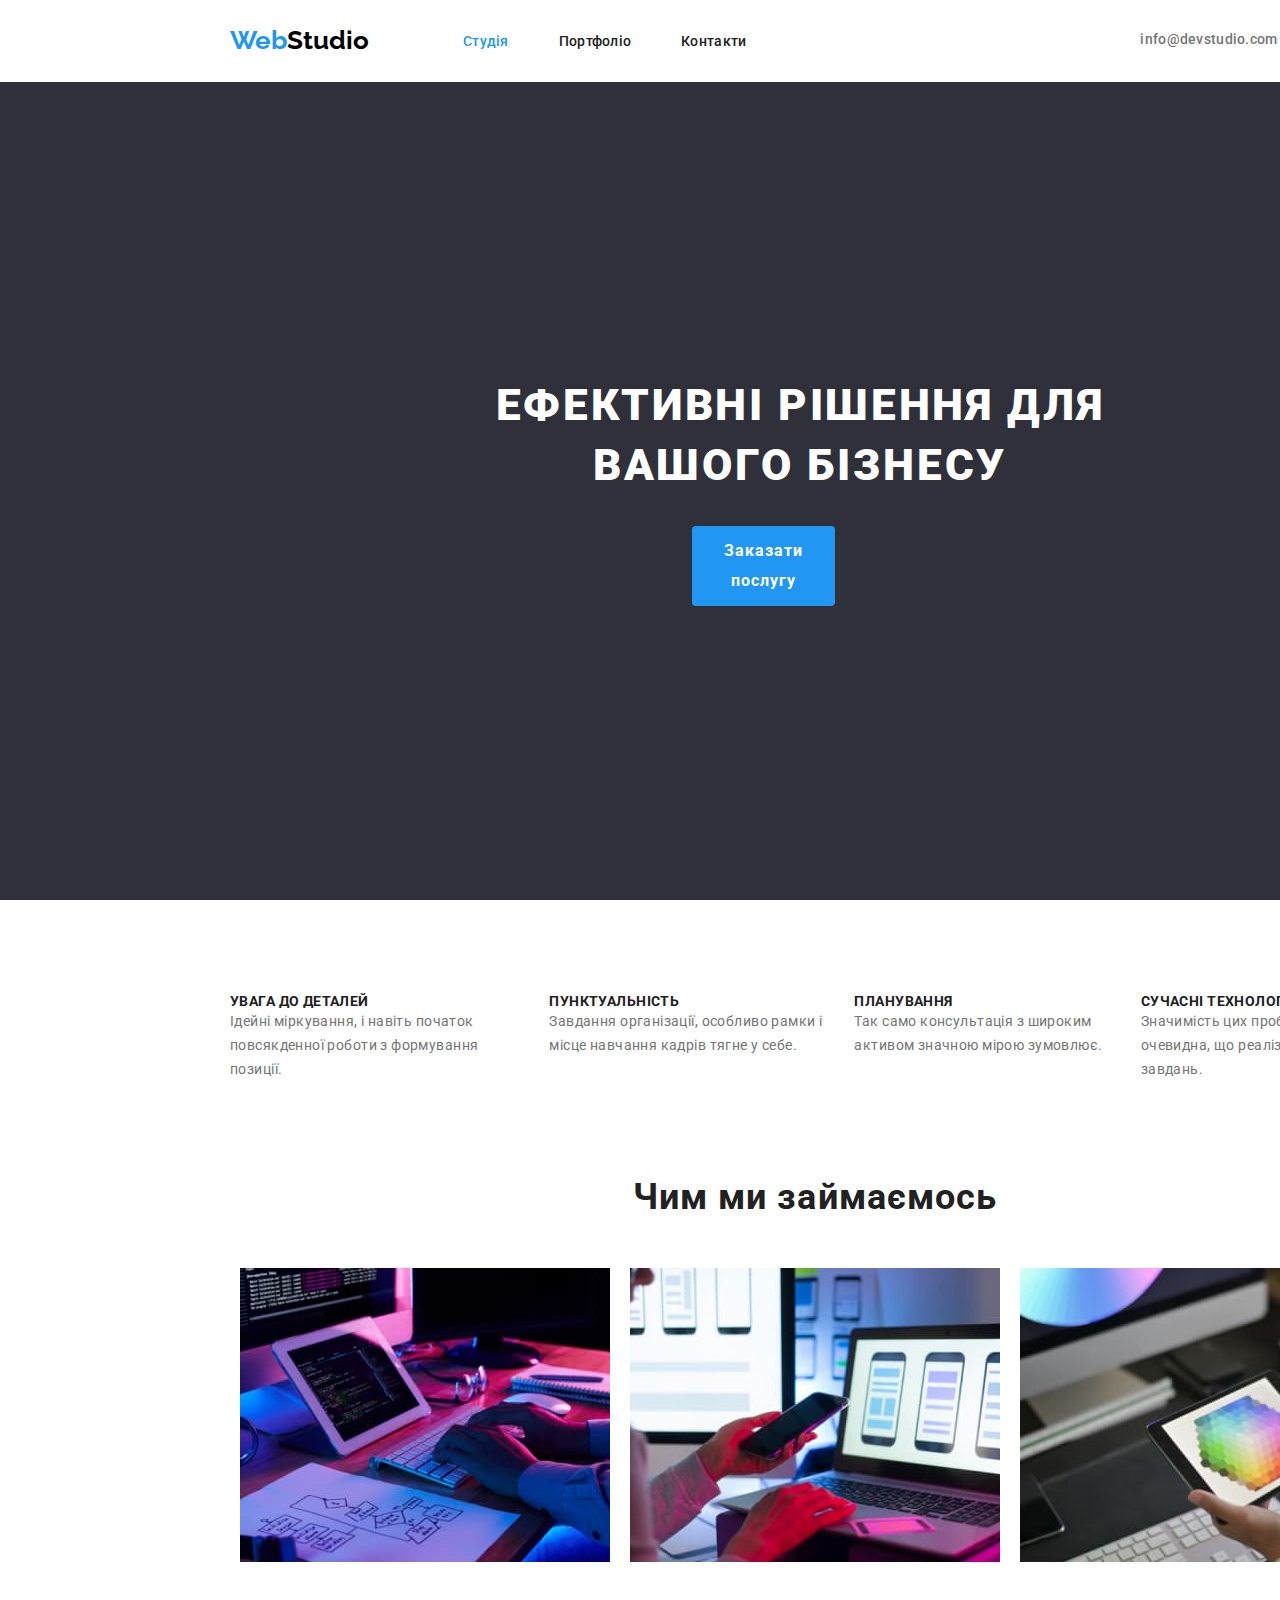
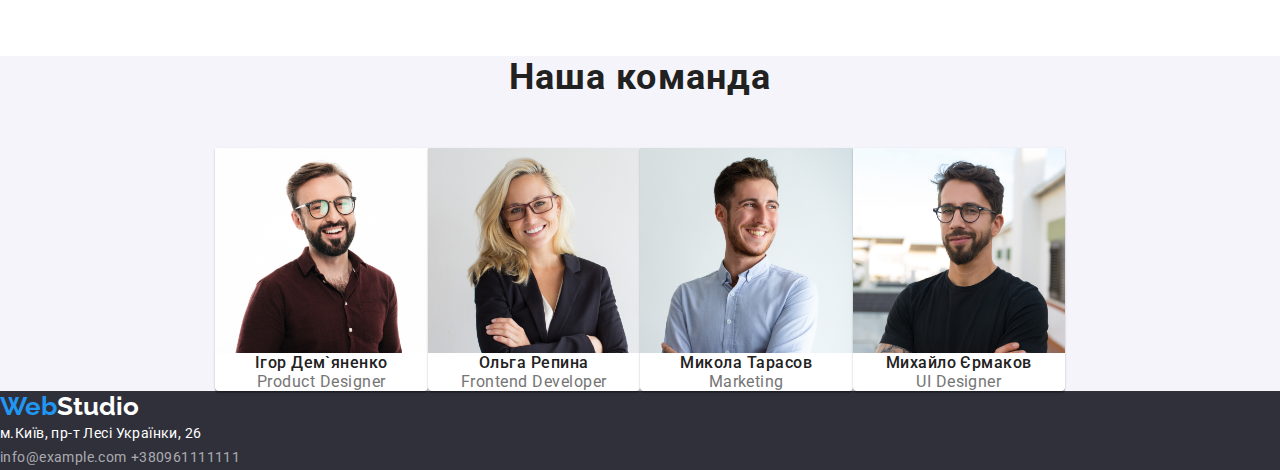
<file: index.html>
<!DOCTYPE html>
<html lang="en">
  <head>
    <meta charset="UTF-8" />
    <meta http-equiv="X-UA-Compatible" content="IE=edge" />
    <meta name="viewport" content="width=device-width, initial-scale=1.0" />
    <title>Веб студія.Ефективні рішення для вашого бізнесу</title>
    <link rel="preconnect" href="https://fonts.googleapis.com" />
    <link rel="preconnect" href="https://fonts.gstatic.com" crossorigin />
    <link
      href="https://fonts.googleapis.com/css2?family=Raleway:wght@700&family=Roboto:wght@400;500;700&display=swap"
      rel="stylesheet"
    />
    <link rel="stylesheet" href="https://cdn.jsdelivr.net/npm/modern-normalize@1.1.0/modern-normalize.min.css">
    <link rel="stylesheet" href="./css/styles.css" />
  </head>
  <body class="body">
    <header class="header">
      <div class="container-header">
        <a lang="en" class="logo" href="./index.html"
          ><span class="blue-logo">Web</span>Studio</a
        >
        <nav class="header-nav">
          <ul class="header-list">
            <li class="header-item">
              <a class="  header-link current " href="./index.html" >Студія</a>
            </li>
            <li class="header-item">
              <a href="./portfolio.html" class="header-link">Портфоліо</a>
            </li>
            <li class="header-item">
              <a href="./contacts.html" class="header-link">Контакти</a>
            </li>
          </ul>
        </nav>
        <a href="mailto:info@devstudio.com" class="header-mail active-mail"
          >info@devstudio.com</a
        >
        <a href="tel:+380961111111" class="header-tel active-tel"
          >+380961111111</a
        >
      </div>
    </header>
    <main>
      <section class="hero">
        <div class="container">
          <h1 class="hero-title">Ефективні рішення для <br /> Вашого Бізнесу</h1>
          <button type="button" class="hero-btn">Заказати послугу</button>
        </div>
      </section>
      <section class="preference-main">
        <div class="container"> 
          <h2 class="visually-hidden">Наші особливості</h2>
        <ul class="preference">
          <li class="preference-link">
            <h3 class="preference-title">Увага до деталей</h3>
            <p class="preference-text">
              Ідейні міркування, і навіть початок повсякденної роботи з
              формування позиції.
            </p>
          </li>
          <li class="preference-link">
            <h3 class="preference-title">Пунктуальність</h3>
            <p class="preference-text">
              Завдання організації, особливо рамки і місце навчання кадрів тягне
              у себе.
            </p>
          </li>
          <li class="preference-link">
            <h3 class="preference-title">Планування</h3>
            <p class="preference-text">
              Так само консультація з широким активом значною мірою зумовлює.
            </p>
          </li>
          <li>
            <h3 class="preference-title">Сучасні технології</h3>
            <p class="preference-text">
              Значимість цих проблем настільки очевидна, що реалізація планових
              завдань.
            </p>
          </li>
        </ul>
      </section>
      <section class="work">
         <div class="container"> 
        <h2 class="work-title"> Чим ми займаємось</h2>
        <ul class="work-list">
          <li class="list-image-lap ">
            <img  src="./images/box1.jpg" alt="Лептоп" width="370" />
          </li>
          <li class="list-image-smart ">
            <img  src="./images/box2.jpg" alt="Смартфон" width="370" />
          </li>
          <li class="list-image-plan ">
            <img  src="./images/box3.jpg" alt="Планшет" width="370" />
          </li>
        </ul>
      </section>
      <section class="team">
        <div class="container">
        <h2 class="team-title">Наша команда</h2>
        <ul class="team-list">
          <li class="team-item-ihor">
            <img
              class="image-igor"
              src="./images/img01.jpg"
              alt="Product Designer"
              width="270"
            />
            <h3 class="team-name">Ігор Дем`яненко</h3>
            <p class="team-trade">Product Designer</p>
          </li>
          <li class="team-item-olha">
            <img
              class="image-olha"
              src="./images/img02.jpg"
              alt="Frontend Developer"
              width="270"
            />
            <h3 class="team-name">Ольга Репина</h3>
            <p class="team-trade">Frontend Developer</p>
          </li>
          <li class="team-item-nik">
            <img
              class="image-nik"
              src="./images/img03.jpg"
              alt="Marketing"
              width="270"
            />
            <h3 class="team-name">Микола Тарасов</h3>
            <p class="team-trade">Marketing</p>
          </li>
          <li class="team-item-miha">
            <img
              class="image-miha"
              src="./images/img04.jpg"
              alt="UI Designer"
              width="270"
            />
            <h3 class="team-name">Михайло Єрмаков</h3>
            <p class="team-trade">UI Designer</p>
          </li>
        </ul>
      </section>
    </main>
    <footer class="footer">
      <div class="container">
        <a lang="en" class="footer-logo" href="./index.html"
          ><span class="blue-logo">Web</span>Studio</a
        >
        <address>
          <p class="footer-adress">м.Київ, пр-т Лесі Українки, 26</p>
          <a href="mailto:info@example.com" class="footer-mail"
            >info@example.com</a
          >
          <a href="tel:+380991111111" class="footer-tel">+380961111111</a>
        </address>
      </div>
    </footer>
  </body>
</html>
</file>
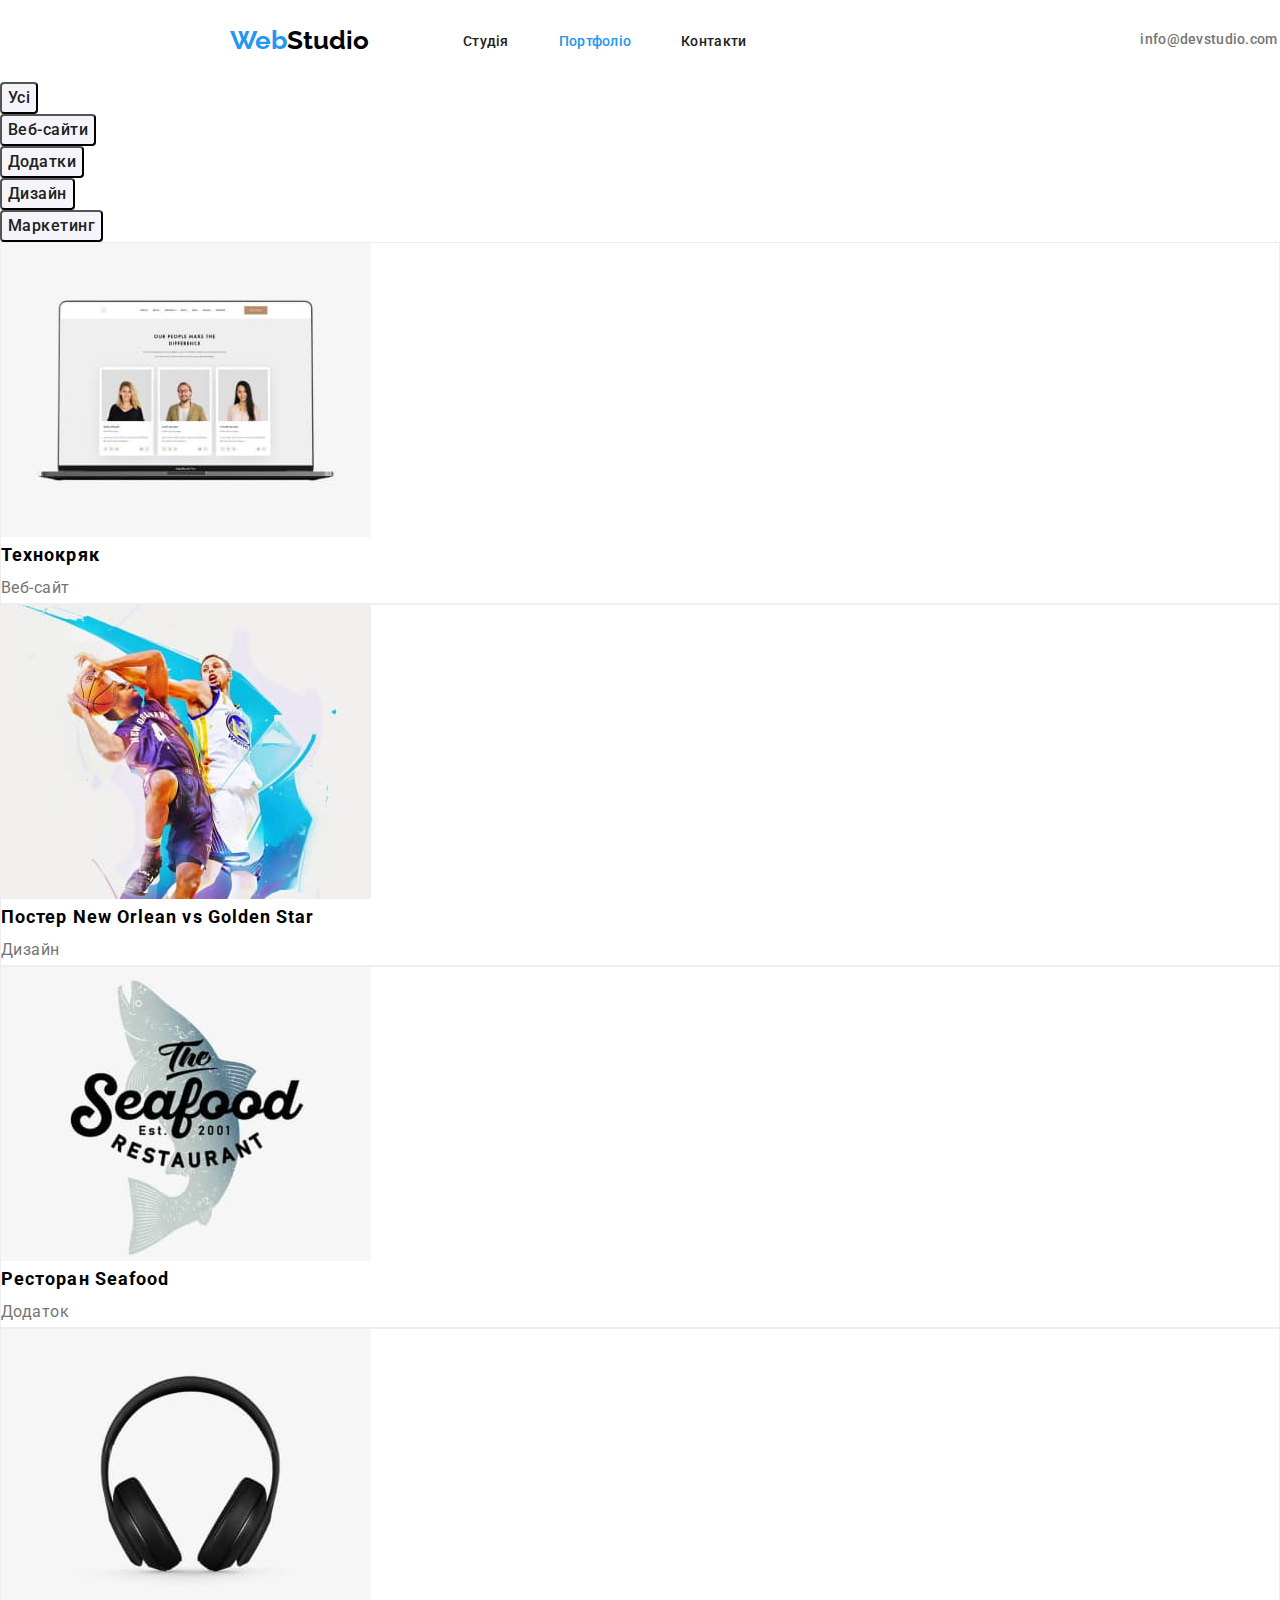
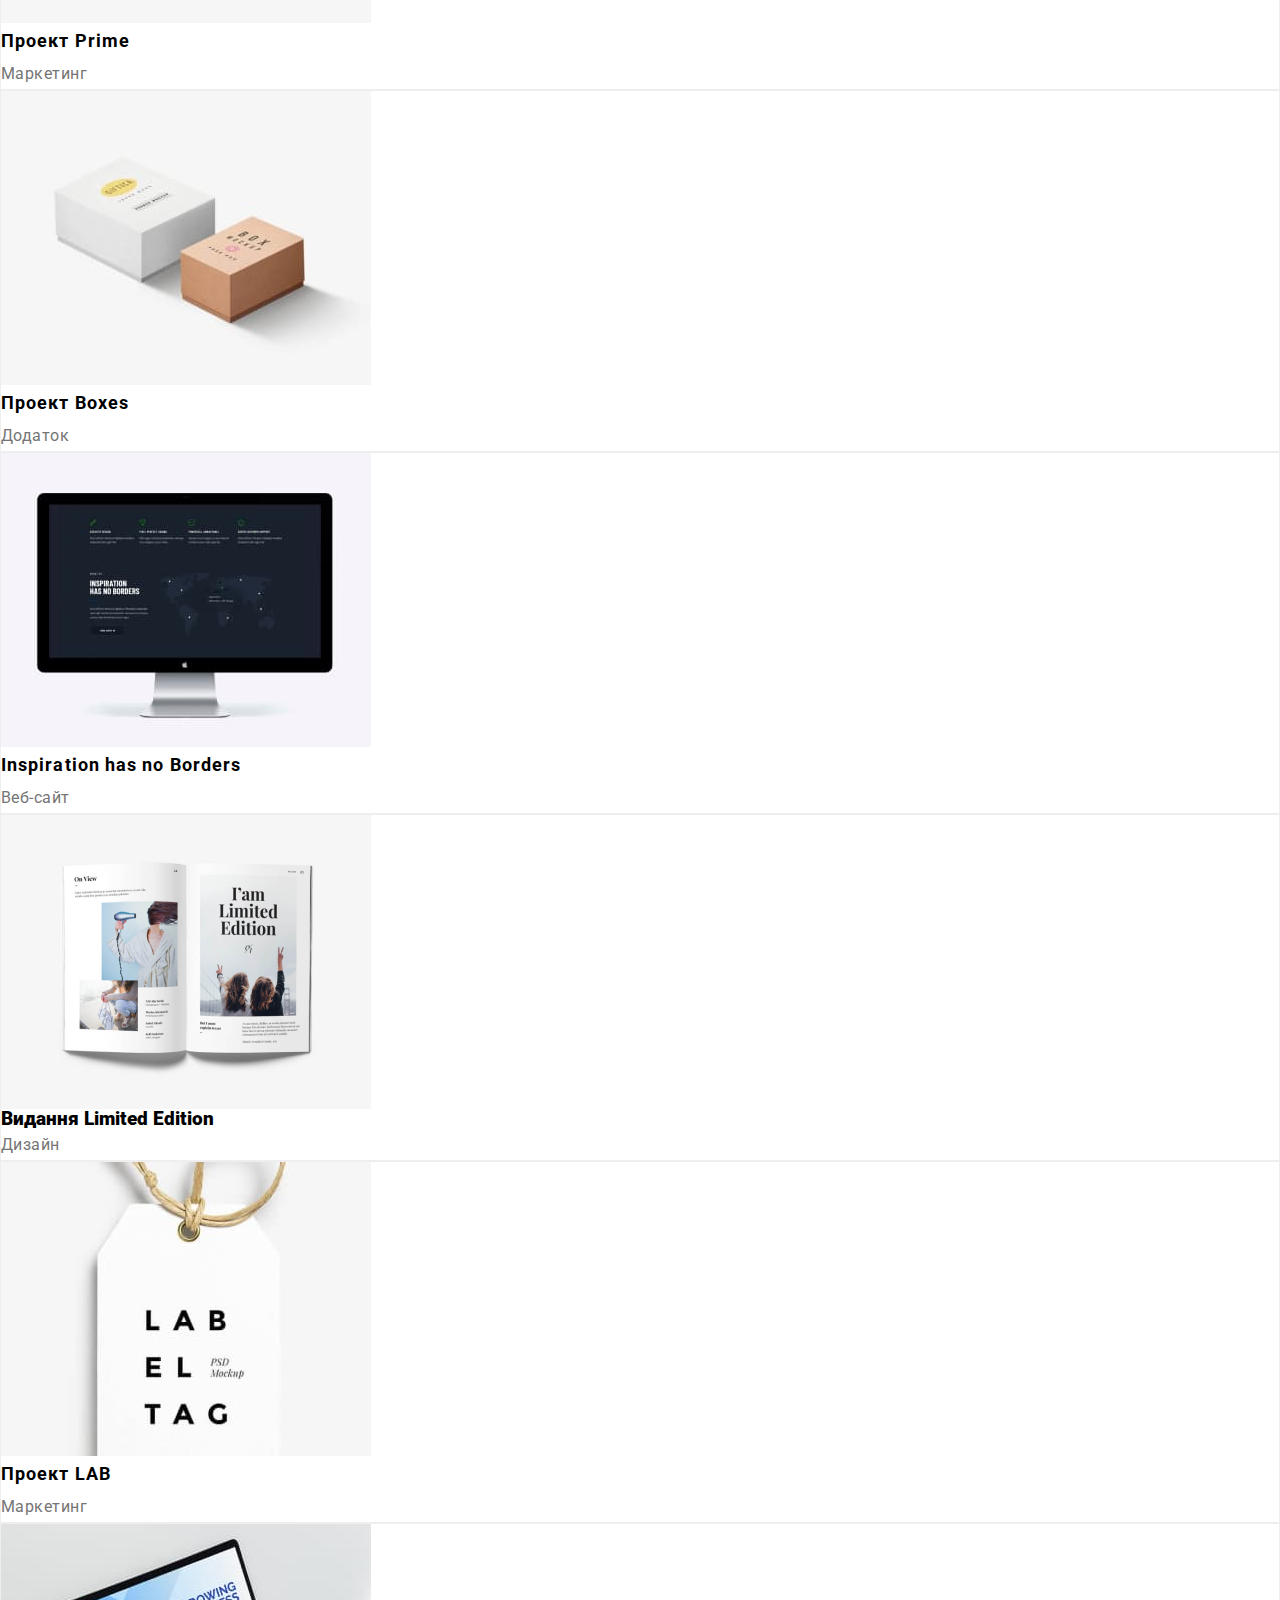
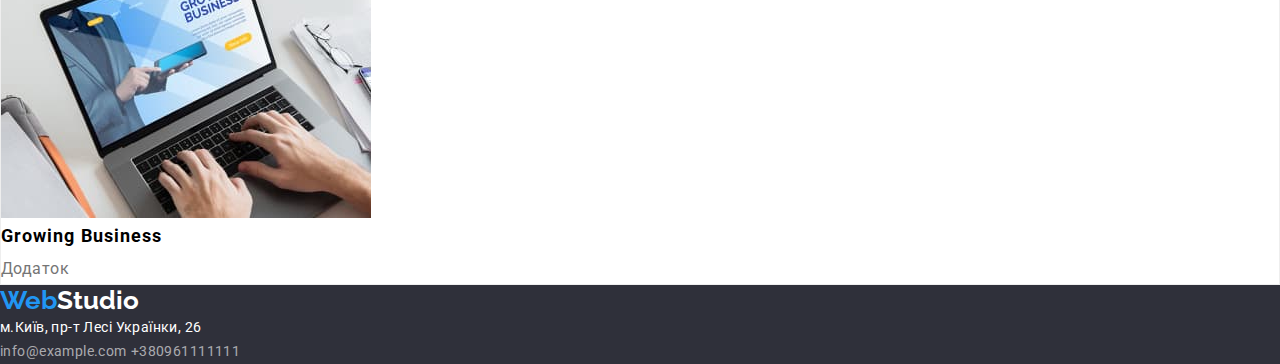
<file: portfolio.html>
<!DOCTYPE html>
<html lang="en">
  <head>
    <meta charset="UTF-8" />
    <meta http-equiv="X-UA-Compatible" content="IE=edge" />
    <meta name="viewport" content="width=device-width, initial-scale=1.0" />
    <title>Портфоліо</title>
    <link rel="preconnect" href="https://fonts.googleapis.com" />
    <link rel="preconnect" href="https://fonts.gstatic.com" crossorigin />
    <link
      rel="stylesheet"
      href="https://fonts.googleapis.com/css2?family=Raleway:wght@700&family=Roboto:wght@400;500;700;900&display=swap"
    />
    <link rel="stylesheet" href="https://cdn.jsdelivr.net/npm/modern-normalize@1.1.0/modern-normalize.min.css">
    <link rel="stylesheet" href="./css/styles.css" />
  </head>
  <body class="body">
    <header class="header">
      <div class="container-header">
        <a lang="en" class="logo" href="./index.html"
          ><span class="blue-logo">Web</span>Studio</a
        >
        <nav class="header-nav">
          <ul class="header-list">
            <li class="header-item">
              <a href="./index.html" class="header-link ">Студія</a>
            </li>
            <li class="header-item">
              <a href="./portfolio.html" class="header-link current">Портфоліо</a>
            </li>
            <li class="header-item">
              <a href="./contacts.html" class="header-link">Контакти</a>
            </li>
          </ul>
        </nav>
        <a href="mailto:info@devstudio.com" class="header-mail active-mail"
          >info@devstudio.com</a
        >
        <a href="tel:+380961111111" class="header-tel active-tel"
          >+380961111111</a
        >
      </div>
    </header>
    <main>
      <section class="main-section">
        <ul class="main-btn">
          <li><button type="button" class="btn btn-about">Усі</button></li>
          <li><button type="button" class="btn btn-web">Веб-сайти</button></li>
          <li><button type="button" class="btn btn-app">Додатки</button></li>
          <li><button type="button" class="btn btn-design">Дизайн</button></li>
          <li><button type="button" class="btn btn-mark">Маркетинг</button></li>
        </ul>
        <ul>
          <li class="main-item">
            <a href="" class=""></a
            ><img src="./images/img1.jpg" alt="Технокряк" width="370" />
            <h3 class="title">Технокряк</h3>
            <p class="text">Веб-сайт</p>
          </li>
          <li class="main-item">
            <a href=""></a
            ><img src="./images/img2.jpg" alt="Постер баскетбол" width="370" />
            <h3 class="title">Постер New Orlean vs Golden Star</h3>
            <p class="text">Дизайн</p>
          </li>
          <li class="main-item">
            <a href=""></a
            ><img src="./images/img3.jpg" alt="Ресторан " width="370" />
            <h3 class="title">Ресторан Seafood</h3>
            <p class="text">Додаток</p>
          </li>
          <li class="main-item">
            <a href=""></a
            ><img src="./images/img4.jpg" alt="Навушники" width="370" />
            <h3 class="title">Проект Prime</h3>
            <p class="text">Маркетинг</p>
          </li>
          <li class="main-item">
            <a href=""></a
            ><img src="./images/img5.jpg" alt="Коробочки" width="370" />
            <h3 class="title">Проект Boxes</h3>
            <p class="text">Додаток</p>
          </li>
          <li class="main-item">
            <a href=""></a
            ><img src="./images/img6.jpg" alt="Монітор" width="370" />
            <h3 class="title">Inspiration has no Borders</h3>
            <p class="text">Веб-сайт</p>
          </li>
          <li class="main-item">
            <a href=""></a
            ><img src="./images/img7.jpg" alt="Книжка" width="370" />
            <h3><b>Видання Limited Edition</b></h3>
            <p class="text">Дизайн</p>
          </li>
          <li class="main-item">
            <a href=""></a
            ><img src="./images/img8.jpg" alt="Бірка від одягу" width="370" />
            <h3 class="title">Проект LAB</h3>
            <p class="text">Маркетинг</p>
          </li>
          <li class="main-item">
            <a href=""></a
            ><img src="./images/img9.jpg" alt="Нетбук" width="370" />
            <h3 class="title">Growing Business</h3>
            <p class="text">Додаток</p>
          </li>
        </ul>
      </section>
    </main>

    <footer class="footer">
      <a lang="en" class="footer-logo" href="./index.html"
        ><span class="blue-logo">Web</span>Studio</a
      >
      <address>
        <p class="footer-adress">м.Київ, пр-т Лесі Українки, 26</p>
        <a href="mailto:info@example.com" class="footer-mail"
          >info@example.com</a
        >
        <a href="tel:+380991111111" class="footer-tel">+380961111111</a>
      </address>
    </footer>
  </body>
</html>
</file>
<file: css/styles.css>
:root {
  --black-color: #000000;
  --accent-color: #2196f3;
  --primary-bgc: #ffffff;
  --black-link: #212121;
  --grey-heder: #757575;
  --black-hero: #2f303a;
  --blue-hover: #188ce8;
  --team-bg: #f5f4fa;
  --border-white: #eeeeee;
}
body {
  background-color: var(--primary-background);
  font-family: "Roboto", sans-serif;
  color: var(--primary-text-color);
}
h1,
h2,
h3,
h4,
p {
  margin-top: 0;
  margin-bottom: 0;
}

ul,
ol {
  margin-top: 0;
  margin-bottom: 0;
  padding-left: 0;
}
.header-link.current { 
  color: var(--accent-color);
}
.container-header {
  display: flex;
  margin: auto,0;
  width: 1200px;
  padding-left: 15px;
  padding-right: 15px;
}
.header {
   
  align-items: center;
}

.logo {
  width: 145px;
  text-decoration: none;
  color: var(--black-color);
  font-family: Raleway, sans-serif;
  font-weight: 700;
  font-size: 26px;
  line-height: 1.19;  
  display: flex;
  margin: 25px 94px 25px 215px;
}
.blue-logo {
  color: var(--accent-color);
}
.header-nav {  
    display: flex;
    margin-top: 32px;
    margin-bottom: 32px;
    margin-right: 344px;
    
}
.header-list {  
  margin-top: 0;
  display: flex;
  align-items: center;  
}
.header-item {
}
.header-link {
  text-decoration: none;
  font-weight: 500;
  font-size: 14px;
  line-height: 1.14;
  letter-spacing: 0.02em;
  color: var(--black-link);
  margin-right: 50px;
}
.header-link:hover,
.header-link:focus {
  color: var(--accent-color);
}

.header-tel,
.header-mail {
  text-decoration: none;
  font-weight: 500;
  font-size: 14px;
  line-height: 1.14;
  letter-spacing: 0.02em;
  color: var(--grey-heder);
  display: flex;  
}
.header-mail{
  margin-top: 32px;
  margin-bottom: 32px;
  margin-right: 50px;
}
.header-tel{
  margin-top: 32px;
  margin-bottom: 32px;
  margin-right: 215px;
}
.header-mail:hover,
.header-mail:focus {
  color: var(--accent-color);
}
.header-tel:hover,
.header-tel:focus {
  color: var(--accent-color);
}
.hero {
  margin-left: auto;
  margin-right: auto;
  padding: 94px 0px;
  width:100%; 
  text-align: center;  
  background: var(--black-hero);
}
.hero-title {
  margin-top: 200px;
  margin-left: 452px;
  width: 696px;
  font-weight: 900;
  font-size: 44px;
  line-height: 1.36;
  text-align: center;
  letter-spacing: 0.06em;
  text-transform: uppercase;
  color: var(--primary-bgc);
  
}
.hero-btn {
  display: block;
  padding: 10px 32px;
  border-radius: 4px;
  margin: 30px 692px;
  margin-bottom: 200px;
  border: none;
  background-color: var(--accent-color);
  font-family: inherit;
  font-weight: 700;
  font-size: 16px;
  line-height: 1.875;
  align-items: center;
  text-align: center;
  letter-spacing: 0.06em;
  color: var(--primary-bgc);
  
}
.hero-btn:hover,
.hero-btn:focus {
  background-color: var(--blue-hover);
  color: var(--primary-bgc);
}
.visually-hidden {
  position: absolute;
  white-space: nowrap;
  width: 1px;
  height: 1px;
  overflow: hidden;
  border: 0;
  padding: 0;
  clip: rect(0 0 0 0);
  clip-path: inset(50%);
  margin: -1px;
}
.preference-main{
  padding: 0 15px;
  margin: 94px 215px;
}
.preference {
  display: flex;
  width: 1200px;
  margin-right: 30px;

  }
    .preference-link{
      margin-right: 30px;
    }
.preference-title {
  font-weight: 700;
  font-size: 14px;
  line-height: 1.14;
  letter-spacing: 0.03em;
  text-transform: uppercase;
  color: var(--black-link);
}
.preference-text {
  font-weight: 400;
  font-size: 14px;
  line-height: 1.71;
  letter-spacing: 0.03em;
  color: var(--grey-heder);
}
.work {
  width: 1200px;
  padding: 0 15px;
  display: flex;

}
.work-title {
  
  margin: 0 617px 50px 617px;
  font-weight: 700;
  font-size: 36px;
  line-height: 1.17;
  text-align: center;
  letter-spacing: 0.03em;
  color: var(--black-link);
  width: 366px;
}
.work-list { 
  margin-left: 215px;
  margin-right: 215px;
  margin-bottom: 94px;
  display: flex;
  justify-content: space-around;

}
img {
  display:block;
   max-width:100%;
   height:auto;
}
.list-image-lap {
}
.list-image-smart {
}
.list-image-plan {
}

.team {
  background-color: var(--team-bg);
}
.team-list{
  margin-left: 215px;
  margin-right: 215px;
  display: flex;
  justify-content: space-around;


}
.team-title {
  font-weight: 700;
  font-size: 36px;
  line-height: 1.17;
  text-align: center;
  letter-spacing: 0.03em;
  color: var(--black-link);
  margin-bottom: 50px;
}

.work-list,
.preference,
.team-list,
.header-list,
.main-btn,
.main-item {
  list-style-type: none;
}
.team-item-ihor {
  background: var(--primary-bgc);
  text-align: center;
  color: var(--black-link);
  box-shadow: 0px 1px 3px rgba(0, 0, 0, 0.12), 0px 1px 1px rgba(0, 0, 0, 0.14),
    0px 2px 1px rgba(0, 0, 0, 0.2);
  border-radius: 0px 0px 4px 4px;
}
/*.image-igor {
  background: url(4853);
  border-radius: 0px;
}
.image-olha {
}
.image-nik {
}
.image-miha {
}*/
.team-item-olha {
  background: var(--primary-bgc);
  text-align: center;
  color: var(--black-link);
  box-shadow: 0px 1px 3px rgba(0, 0, 0, 0.12), 0px 1px 1px rgba(0, 0, 0, 0.14),
    0px 2px 1px rgba(0, 0, 0, 0.2);
  border-radius: 0px 0px 4px 4px;
}
.team-item-nik {
  background: var(--primary-bgc);
  text-align: center;
  box-shadow: 0px 1px 3px rgba(0, 0, 0, 0.12), 0px 1px 1px rgba(0, 0, 0, 0.14),
    0px 2px 1px rgba(0, 0, 0, 0.2);
  border-radius: 0px 0px 4px 4px;
}
.team-item-miha {
  background: var(--primary-bgc);
  text-align: center;
  box-shadow: 0px 1px 3px rgba(0, 0, 0, 0.12), 0px 1px 1px rgba(0, 0, 0, 0.14),
    0px 2px 1px rgba(0, 0, 0, 0.2);
  border-radius: 0px 0px 4px 4px;
}
/*.team-image {
}

.image-nik,
.image-miha {
}*/
.team-name {
  font-weight: 500;
  font-size: 16px;
  line-height: 1.19;
  text-align: center;
  letter-spacing: 0.03em;
  color: var(--black-link);
}
.team-trade {
  font-weight: 400;
  font-size: 16px;
  line-height: 1.19;
  text-align: center;
  letter-spacing: 0.03em;
  color: var(--grey-heder);
}
/*btn-web {
  position: absolute;
  width: 128px;
  height: 38px;
  left: 575px;
  top: 178px;
}
.*main-btn {
  color: #212121;
  background-color: #f5f4fa;
  font-size: 16 px;
  font-weight: 500;
  line-height: 1.875;
}
.*btn-about {
  position: absolute;
  width: 73px;
  height: 38px;
  left: 494px;
  top: 178px;
}*/
.title {
  font-size: 18px;
  font-weight: 700;
  line-height: 2;
  letter-spacing: 0.06em;
}
.text {
  color: var(--grey-heder);
  font-size: 16px;
  line-height: 1.875;
  letter-spacing: 0.03em;
}
.main-btn {
  display: inline-block;
}
.btn {
  background: var(--team-bg);
  border-radius: 4px;
  font-family: inherit;
  font-style: normal;
  font-weight: 500;
  font-size: 16px;
  line-height: 1.62;
  text-align: center;
  letter-spacing: 0.03em;
  color: var(--black-link);
}
.btn:hover,
.btn:focus {
  background-color: var(--accent-color);
  border-radius: 4px;
  color: var(--primary-bgc);
}
.main-item {
  box-sizing: border-box;
  background: var(--primary-bgc);
  border: 1px solid var(--border-white);
}
.footer {
  text-decoration: none;
  background: var(--black-hero);
}
.footer-logo {
  text-decoration: none;
  color: var(--black-color);
  font-family: Raleway, sans-serif;
  font-weight: 700;
  font-size: 26px;
  line-height: 1.19;
}
.footer-logo {
  color: var(--primary-bgc);
}
.footer-adress {
  font-style: normal;
  font-weight: 400;
  font-size: 14px;
  line-height: 1.71;
  letter-spacing: 0.03em;
  color: var(--primary-bgc);
}
.footer-mail,
.footer-tel {
  text-decoration: none;
  font-style: normal;
  font-weight: 400;
  font-size: 14px;
  line-height: 1.71;
  letter-spacing: 0.03em;
  color: rgba(255, 255, 255, 0.6);
}
</file>
